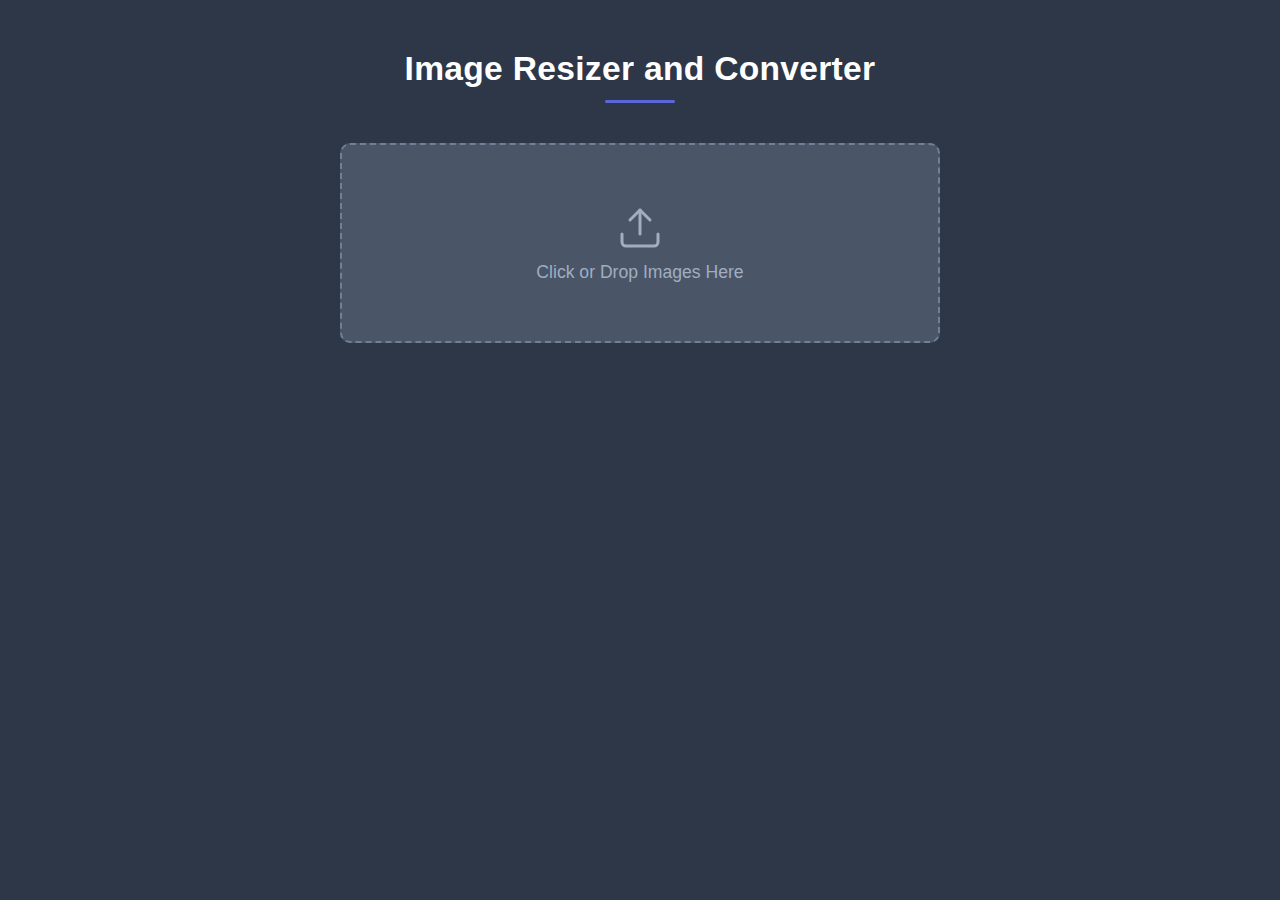
<file: index.html>
<!DOCTYPE html>
<html lang="en">
<head>
<meta charset="UTF-8">
<meta name="viewport" content="width=device-width, initial-scale=1.0">
<title>Image Resizer and Converter</title>
<meta name="description" content="Optimise, resize, compress, and rename landing page images for SEO and PPC. Fast, free, and online.">
<link rel="icon" type="image/png" href="favicon.png">
<link rel="stylesheet" href="style.css">
</head>
<body>

<div id="notification-area"></div>

<h1>Image Resizer and Converter</h1>

<div id="upload-area">
  <svg xmlns="http://www.w3.org/2000/svg" width="48" height="48" viewBox="0 0 24 24" fill="none" stroke="currentColor" stroke-width="1.5" stroke-linecap="round" stroke-linejoin="round" class="upload-icon"><path d="M21 15v4a2 2 0 0 1-2 2H5a2 2 0 0 1-2-2v-4"></path><polyline points="17 8 12 3 7 8"></polyline><line x1="12" y1="3" x2="12" y2="15"></line></svg>
  Click or Drop Images Here
</div>
<input type="file" id="file-input" accept="image/*" style="display: none;">

<div id="spinner" style="display: none;"></div>

<div id="editor-interface" style="display: none;">
  <div class="controls">
    <fieldset>
      <legend>Resize Settings</legend>
      <label for="resize-option">Resize:</label>
      <select id="resize-option">
        <option value="custom" selected>Custom Size</option>
        <option value="percentage">Percentage</option>
        <option value="original">Original Size</option>
        <option value="1920x1080">Full Banner (1920x1080)</option>
        <option value="1600x900">Hero Section (1600x900)</option>
        <option value="750x1334">Mobile (750x1334)</option>
      </select>

      <div id="custom-size-fields" style="display: flex; flex-direction: column; gap: 12px;">
        <label for="custom-width">Width (px):</label>
        <input type="number" id="custom-width" placeholder="e.g., 800">
        <label for="custom-height">Height (px):</label>
        <input type="number" id="custom-height" placeholder="e.g., 600">
        <div class="toggle-container">
          <span class="toggle-switch-label">Lock Aspect Ratio</span>
          <label class="toggle-switch">
            <input type="checkbox" id="lock-ratio" checked>
            <span class="toggle-slider"></span>
          </label>
        </div>
        <span id="aspect-ratio" class="hidden">Aspect Ratio: N/A</span>
      </div>

      <div id="percentage-field" style="display: none; flex-direction: column; gap: 12px;">
        <label for="percentage-value">Scale: <span id="percentage-display">100%</span></label>
        <input type="range" id="percentage-value" min="1" max="200" value="100">
        <p class="dimension-info">Original: <span id="original-dimensions">N/A</span></p>
        <p class="dimension-info">New: <span id="new-dimensions">N/A</span></p>
      </div>
    </fieldset>

    <fieldset>
      <legend>Output Settings</legend>
      <label for="quality">Quality: <span id="quality-value">90%</span></label>
      <input type="range" id="quality" min="10" max="100" value="90">

      <label for="new-filename">Rename File (for SEO):</label>
      <input type="text" id="new-filename" placeholder="e.g., best-product-image">

      <label for="format">Output Format:</label>
      <select id="format">
        <option value="image/webp">WebP</option>
        <option value="image/jpeg">JPEG</option>
        <option value="image/png">PNG</option>
      </select>
    </fieldset>

    <button id="process-button">Optimise & Download</button>
  </div>

  <div id="preview-container" class="hidden">
      <canvas id="preview-canvas"></canvas>
  </div>
</div>

<script src="script.js"></script>
</body>
</html>
</file>
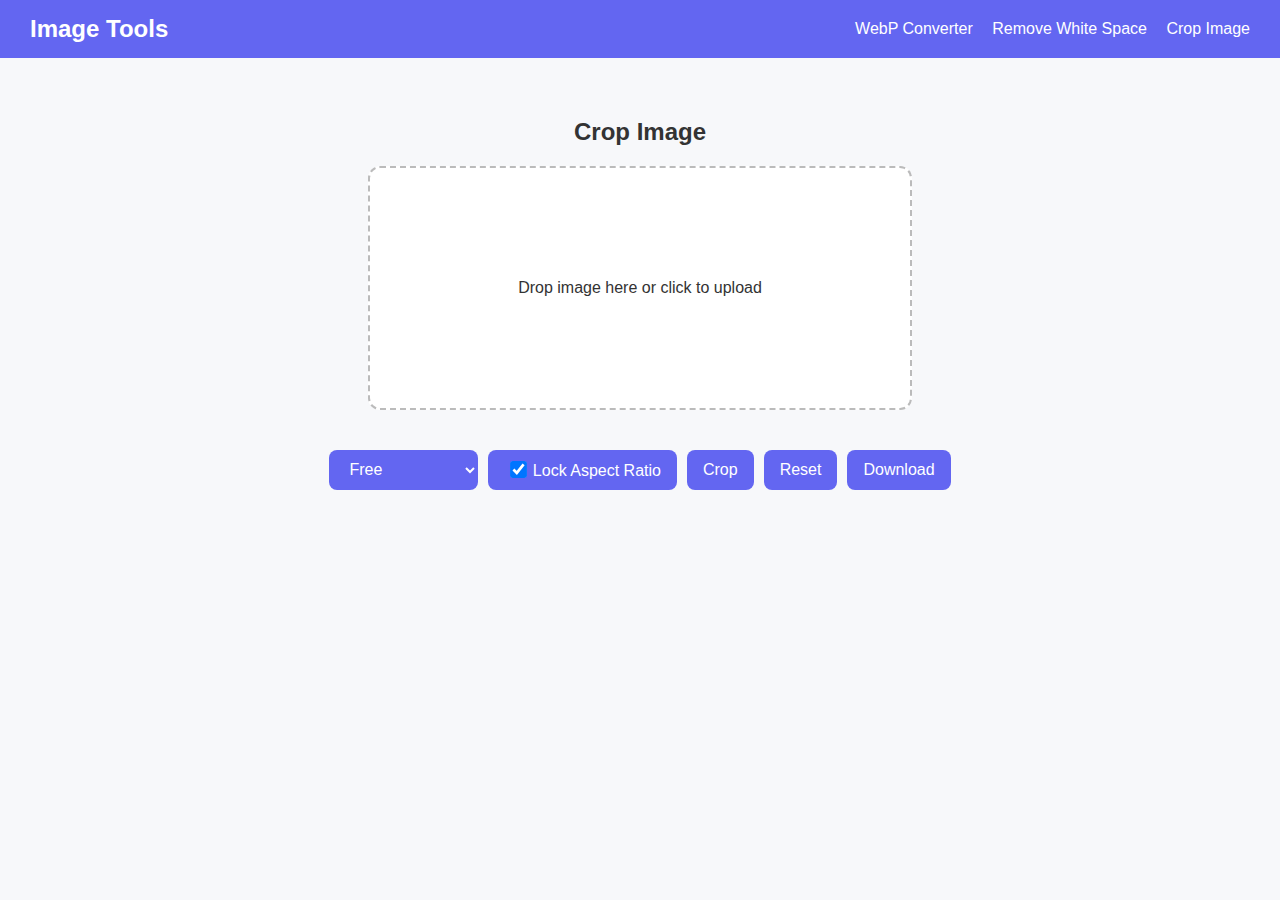
<file: crop-image.html>
<!DOCTYPE html>
<html lang="en">
<head>
  <meta charset="UTF-8" />
  <meta name="viewport" content="width=device-width, initial-scale=1.0" />
  <link rel="icon" type="image/png" href="favicon.png" />
  <title>Crop Image</title>
<style>
html, body {
  margin: 0;
  padding: 0;
  height: 100%;
  font-family: 'Helvetica Neue', Arial, sans-serif;
  background: #f7f8fa;
  color: #333;
  box-sizing: border-box;
}

body {
  display: flex;
  flex-direction: column;
  min-height: 100vh;
}

header {
  flex-shrink: 0;
  background: #6366f1;
  padding: 15px 30px;
  display: flex;
  justify-content: space-between;
  align-items: center;
}

header h1 {
  color: #fff;
  font-size: 1.5rem;
  margin: 0;
}

nav a {
  color: #fff;
  margin-left: 15px;
  text-decoration: none;
  font-weight: 500;
}

nav a:hover {
  text-decoration: underline;
}

main {
  flex: 1;
  display: flex;
  flex-direction: column;
  align-items: center;
  justify-content: flex-start;
  padding: 40px 20px;
}

#drop-zone {
  border: 2px dashed #bbb;
  border-radius: 12px;
  width: 100%;
  max-width: 500px;
  height: 200px;
  display: flex;
  align-items: center;
  justify-content: center;
  background-color: #fff;
  transition: background-color 0.3s;
  margin-bottom: 20px;
  padding: 20px;
  cursor: pointer;
}

#drop-zone.hover {
  background-color: #e0e7ff;
}

input[type="file"] {
  display: none;
}

canvas {
  border: 2px solid #ccc;
  border-radius: 8px;
  margin-top: 20px;
  max-width: 100%;
  touch-action: none;
}

.controls {
  margin-top: 20px;
  display: flex;
  gap: 10px;
  flex-wrap: wrap;
  justify-content: center;
}

select, button, label {
  background-color: #6366f1;
  color: #fff;
  border: none;
  border-radius: 8px;
  padding: 10px 16px;
  font-size: 1rem;
  cursor: pointer;
}

label input {
  margin-left: 8px;
  transform: scale(1.3);
}

button:hover, select:hover {
  background-color: #4f46e5;
}

#canvas.hidden {
  display: none;
}
</style>

</head>
<body>
  <header>
    <h1>Image Tools</h1>
    <nav>
      <a href="index.html">WebP Converter</a>
      <a href="remove-white-space.html">Remove White Space</a>
      <a href="crop-image.html">Crop Image</a>
    </nav>
  </header>
  <main>
    <h2>Crop Image</h2>
    <div id="drop-zone">Drop image here or click to upload</div>
    <input type="file" id="file-input" accept="image/*">
    <canvas id="canvas"></canvas>
    <div class="controls">
      <select id="aspect-ratio">
        <option value="free">Free</option>
        <option value="1:1">1:1</option>
        <option value="4:3">4:3</option>
        <option value="16:9">16:9</option>
        <option value="original">Keep Original</option>
      </select>
      <label><input type="checkbox" id="lock-aspect" checked /> Lock Aspect Ratio</label>
      <button id="crop-btn">Crop</button>
      <button id="reset-btn">Reset</button>
      <button id="download-btn">Download</button>
    </div>
  </main>
 <script>
const dropZone = document.getElementById('drop-zone');
const fileInput = document.getElementById('file-input');
const canvas = document.getElementById('canvas');
const ctx = canvas.getContext('2d');
const cropBtn = document.getElementById('crop-btn');
const resetBtn = document.getElementById('reset-btn');
const downloadBtn = document.getElementById('download-btn');
const aspectRatioSelect = document.getElementById('aspect-ratio');
const lockAspectCheckbox = document.getElementById('lock-aspect');

let image = new Image();
let cropX = 50, cropY = 50, cropW = 200, cropH = 200;
let isDragging = false, isResizing = false;
let dragOffsetX = 0, dragOffsetY = 0;
let activeHandle = null;
let imageLoaded = false;
let aspectRatio = null;

canvas.classList.add('hidden');

function draw() {
  ctx.clearRect(0, 0, canvas.width, canvas.height);
  ctx.drawImage(image, 0, 0);
  if (!imageLoaded) return;

  ctx.strokeStyle = '#888';
  ctx.lineWidth = 1;
  ctx.setLineDash([4, 2]);
  for (let i = 1; i < 3; i++) {
    ctx.beginPath();
    ctx.moveTo(cropX + (cropW / 3) * i, cropY);
    ctx.lineTo(cropX + (cropW / 3) * i, cropY + cropH);
    ctx.stroke();
    ctx.beginPath();
    ctx.moveTo(cropX, cropY + (cropH / 3) * i);
    ctx.lineTo(cropX + cropW, cropY + (cropH / 3) * i);
    ctx.stroke();
  }

  ctx.strokeStyle = '#00f0ff';
  ctx.lineWidth = 2;
  ctx.setLineDash([3, 3]);
  ctx.strokeRect(cropX, cropY, cropW, cropH);
  ctx.setLineDash([]);

  const handleSize = 6;
  const handles = [
    [cropX, cropY], [cropX + cropW/2, cropY], [cropX + cropW, cropY],
    [cropX, cropY + cropH/2], [cropX + cropW, cropY + cropH/2],
    [cropX, cropY + cropH], [cropX + cropW/2, cropY + cropH], [cropX + cropW, cropY + cropH]
  ];
  ctx.fillStyle = '#fff';
  ctx.strokeStyle = '#00f0ff';
  handles.forEach(([x, y]) => {
    ctx.beginPath();
    ctx.arc(x, y, handleSize, 0, 2 * Math.PI);
    ctx.fill();
    ctx.stroke();
  });
}

function getHandle(x, y) {
  const size = 10;
  const handles = [
    [cropX, cropY], [cropX + cropW/2, cropY], [cropX + cropW, cropY],
    [cropX, cropY + cropH/2], [cropX + cropW, cropY + cropH/2],
    [cropX, cropY + cropH], [cropX + cropW/2, cropY + cropH], [cropX + cropW, cropY + cropH]
  ];
  return handles.findIndex(([hx, hy]) => Math.abs(hx - x) < size && Math.abs(hy - y) < size);
}

canvas.addEventListener('mousedown', e => {
  if (!imageLoaded) return;
  const rect = canvas.getBoundingClientRect();
  const x = e.clientX - rect.left, y = e.clientY - rect.top;
  const handle = getHandle(x, y);

  if (handle !== -1) {
    isResizing = true;
    activeHandle = handle;
  } else if (x > cropX && x < cropX + cropW && y > cropY && y < cropY + cropH) {
    isDragging = true;
    dragOffsetX = x - cropX;
    dragOffsetY = y - cropY;
  }
});

canvas.addEventListener('mousemove', e => {
  if (!imageLoaded) return;
  const rect = canvas.getBoundingClientRect();
  const x = e.clientX - rect.left, y = e.clientY - rect.top;

  if (isDragging) {
    cropX = x - dragOffsetX;
    cropY = y - dragOffsetY;
  } else if (isResizing) {
    const min = 20;
    switch (activeHandle) {
      case 0: cropW += cropX - x; cropH += cropY - y; cropX = x; cropY = y; break;
      case 1: cropH += cropY - y; cropY = y; break;
      case 2: cropW = x - cropX; cropH += cropY - y; cropY = y; break;
      case 3: cropW += cropX - x; cropX = x; break;
      case 4: cropW = x - cropX; break;
      case 5: cropW += cropX - x; cropX = x; cropH = y - cropY; break;
      case 6: cropH = y - cropY; break;
      case 7: cropW = x - cropX; cropH = y - cropY; break;
    }
    if (lockAspectCheckbox.checked && aspectRatio) {
      cropH = cropW / aspectRatio;
    }
    cropW = Math.max(min, cropW);
    cropH = Math.max(min, cropH);
  }
  draw();
});

canvas.addEventListener('mouseup', () => {
  isDragging = false;
  isResizing = false;
});

function handleFile(file) {
  const reader = new FileReader();
  reader.onload = e => {
    image.onload = () => {
      canvas.classList.remove('hidden');
      canvas.width = image.width;
      canvas.height = image.height;
      cropW = image.width / 2;
      cropH = image.height / 2;
      cropX = (image.width - cropW) / 2;
      cropY = (image.height - cropH) / 2;
      imageLoaded = true;
      draw();
    };
    image.src = e.target.result;
  };
  reader.readAsDataURL(file);
}

dropZone.addEventListener('click', () => fileInput.click());
fileInput.addEventListener('change', () => handleFile(fileInput.files[0]));
dropZone.addEventListener('dragover', e => { e.preventDefault(); dropZone.classList.add('hover'); });
dropZone.addEventListener('dragleave', () => dropZone.classList.remove('hover'));
dropZone.addEventListener('drop', e => {
  e.preventDefault();
  dropZone.classList.remove('hover');
  handleFile(e.dataTransfer.files[0]);
});

cropBtn.addEventListener('click', () => {
  if (!imageLoaded) return;

  // Create a temporary canvas
  const tempCanvas = document.createElement('canvas');
  tempCanvas.width = cropW;
  tempCanvas.height = cropH;
  const tempCtx = tempCanvas.getContext('2d');

  // Draw from the original image into temp canvas
  tempCtx.drawImage(
    image,
    cropX, cropY, cropW, cropH,   // source rectangle
    0, 0, cropW, cropH            // destination rectangle
  );

  // Now replace the main canvas with the cropped result
  canvas.width = cropW;
  canvas.height = cropH;
  ctx.clearRect(0, 0, canvas.width, canvas.height);
  ctx.drawImage(tempCanvas, 0, 0);

  // Important: Reset state
  image.src = tempCanvas.toDataURL();  // Update the image to the cropped version
  imageLoaded = true;

  // Clear the crop box
  cropX = 0;
  cropY = 0;
  cropW = canvas.width;
  cropH = canvas.height;

  // Modify draw() so it only draws the image if cropX == 0
  draw = function() {
    ctx.clearRect(0, 0, canvas.width, canvas.height);
    ctx.drawImage(image, 0, 0, canvas.width, canvas.height);
    // No crop box anymore after crop
  };
});



resetBtn.addEventListener('click', () => {
  if (!image.src) return;
  image.onload();
});

downloadBtn.addEventListener('click', () => {
  const link = document.createElement('a');
  link.download = 'cropped-image.png';
  link.href = canvas.toDataURL();
  link.click();
});

aspectRatioSelect.addEventListener('change', () => {
  const val = aspectRatioSelect.value;
  if (val === 'free') aspectRatio = null;
  else if (val === 'original') aspectRatio = image.width / image.height;
  else {
    const [w, h] = val.split(':').map(Number);
    aspectRatio = w / h;
  }
});
</script>
</body>
</html>
</file>
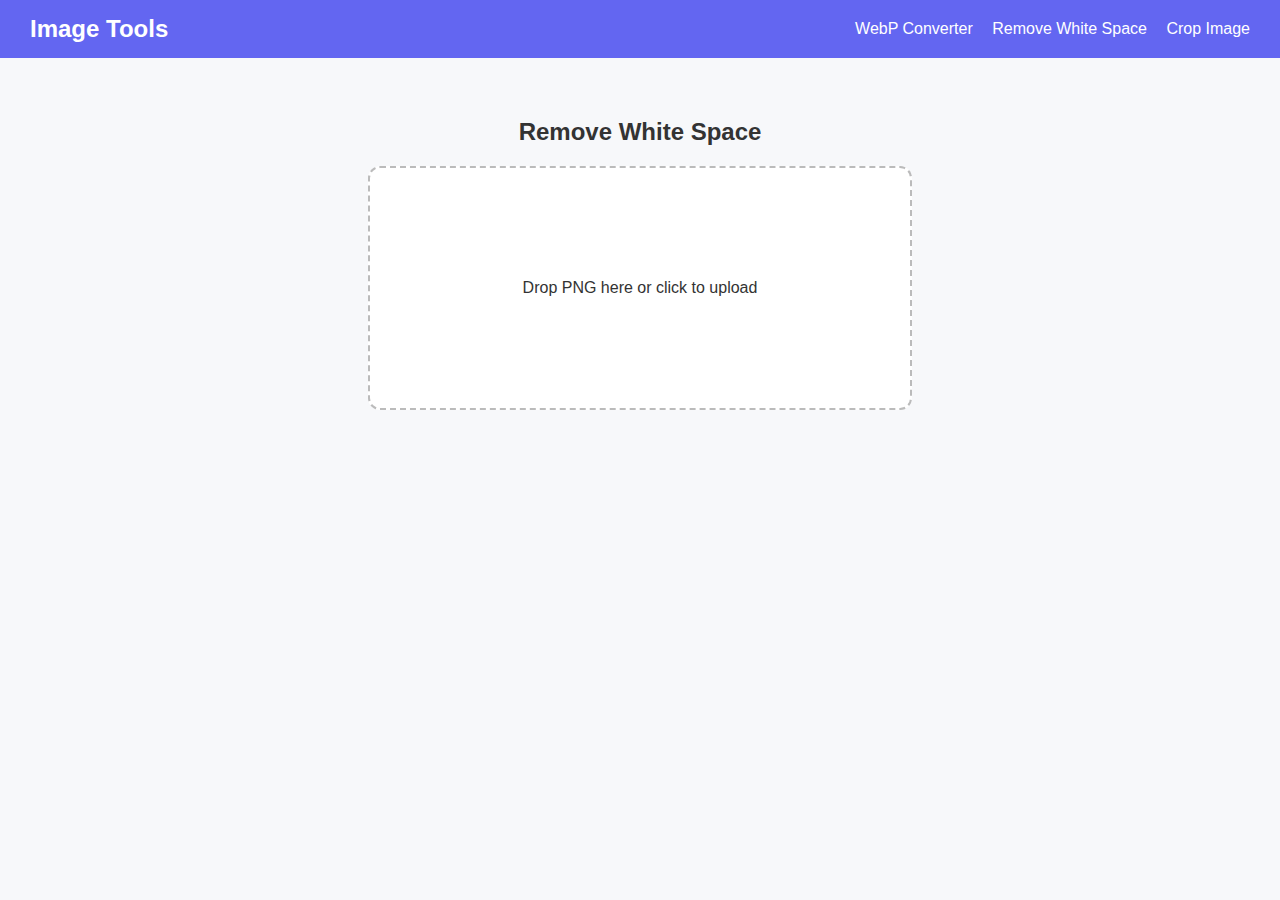
<file: remove-white-space.html>
<!DOCTYPE html>
<html lang="en">
<head>
  <meta charset="UTF-8" />
  <meta name="viewport" content="width=device-width, initial-scale=1.0" />
  <link rel="icon" type="image/png" href="favicon.png" />
  <title>Remove White Space from Image</title>
  <style>
    body {
      font-family: 'Helvetica Neue', Arial, sans-serif;
      background-color: #f7f8fa;
      margin: 0;
      padding: 0;
      color: #333;
    }
    header {
      background: #6366f1;
      padding: 15px 30px;
      display: flex;
      justify-content: space-between;
      align-items: center;
    }
    header h1 {
      color: #fff;
      margin: 0;
      font-size: 1.5rem;
    }
    nav a {
      color: #fff;
      margin-left: 15px;
      text-decoration: none;
      font-weight: 500;
    }
    nav a:hover {
      text-decoration: underline;
    }
    main {
      display: flex;
      flex-direction: column;
      align-items: center;
      padding: 40px 20px;
    }
    #drop-zone {
      border: 2px dashed #bbb;
      border-radius: 12px;
      width: 100%;
      max-width: 500px;
      height: 200px;
      display: flex;
      align-items: center;
      justify-content: center;
      text-align: center;
      background-color: #fff;
      transition: background-color 0.3s;
      margin-bottom: 20px;
      padding: 20px;
      cursor: pointer;
    }
    #drop-zone.hover {
      background-color: #e0e7ff;
    }
    input[type="file"] {
      display: none;
    }
    #output {
      margin-top: 20px;
      display: flex;
      flex-direction: column;
      align-items: center;
    }
    canvas {
      max-width: 100%;
      border-radius: 10px;
      margin-bottom: 10px;
    }
    .download-btn {
      background-color: #22c55e;
      color: #fff;
      border: none;
      border-radius: 8px;
      padding: 8px 16px;
      font-size: 0.9rem;
      text-decoration: none;
    }
  </style>
</head>
<body>
  <header>
    <h1>Image Tools</h1>
  <nav>
    <a href="index.html">WebP Converter</a>
    <a href="remove-white-space.html">Remove White Space</a>
    <a href="crop-image.html">Crop Image</a>
  </nav>
    </nav>
  </header>
  <main>
    <h2>Remove White Space</h2>
    <div id="drop-zone">Drop PNG here or click to upload</div>
    <input type="file" id="file-input" accept="image/png">
    <div id="output"></div>
  </main>
  <script>
    const dropZone = document.getElementById('drop-zone');
    const fileInput = document.getElementById('file-input');
    const output = document.getElementById('output');

    dropZone.addEventListener('click', () => fileInput.click());
    dropZone.addEventListener('dragover', (e) => {
      e.preventDefault();
      dropZone.classList.add('hover');
    });
    dropZone.addEventListener('dragleave', () => dropZone.classList.remove('hover'));
    dropZone.addEventListener('drop', (e) => {
      e.preventDefault();
      dropZone.classList.remove('hover');
      handleFile(e.dataTransfer.files[0]);
    });
    fileInput.addEventListener('change', () => handleFile(fileInput.files[0]));

    function handleFile(file) {
      if (!file || file.type !== 'image/png') {
        alert('Please upload a PNG image.');
        return;
      }

      const reader = new FileReader();
      reader.onload = (e) => {
        const img = new Image();
        img.onload = () => cropWhiteSpace(img);
        img.src = e.target.result;
      };
      reader.readAsDataURL(file);
    }

    function cropWhiteSpace(image) {
      const canvas = document.createElement('canvas');
      const ctx = canvas.getContext('2d');
      canvas.width = image.width;
      canvas.height = image.height;
      ctx.drawImage(image, 0, 0);

      const imageData = ctx.getImageData(0, 0, canvas.width, canvas.height);
      const pixels = imageData.data;

      let top = null, bottom = null, left = null, right = null;

      for (let y = 0; y < canvas.height; y++) {
        for (let x = 0; x < canvas.width; x++) {
          const idx = (y * canvas.width + x) * 4;
          const alpha = pixels[idx + 3];
          if (alpha !== 0) {
            if (top === null) top = y;
            bottom = y;
            if (left === null || x < left) left = x;
            if (right === null || x > right) right = x;
          }
        }
      }

      if (top === null) {
        alert("The image appears to be completely transparent.");
        return;
      }

      const trimmedWidth = right - left + 1;
      const trimmedHeight = bottom - top + 1;
      const trimmedCanvas = document.createElement('canvas');
      trimmedCanvas.width = trimmedWidth;
      trimmedCanvas.height = trimmedHeight;
      trimmedCanvas.getContext('2d').drawImage(canvas, left, top, trimmedWidth, trimmedHeight, 0, 0, trimmedWidth, trimmedHeight);

      output.innerHTML = '';
      output.appendChild(trimmedCanvas);

      trimmedCanvas.toBlob(blob => {
        const url = URL.createObjectURL(blob);
        const link = document.createElement('a');
        link.href = url;
        link.download = 'trimmed-image.png';
        link.className = 'download-btn';
        link.textContent = 'Download Trimmed Image';
        output.appendChild(link);
      });
    }
  </script>
</body>
</html>
</file>
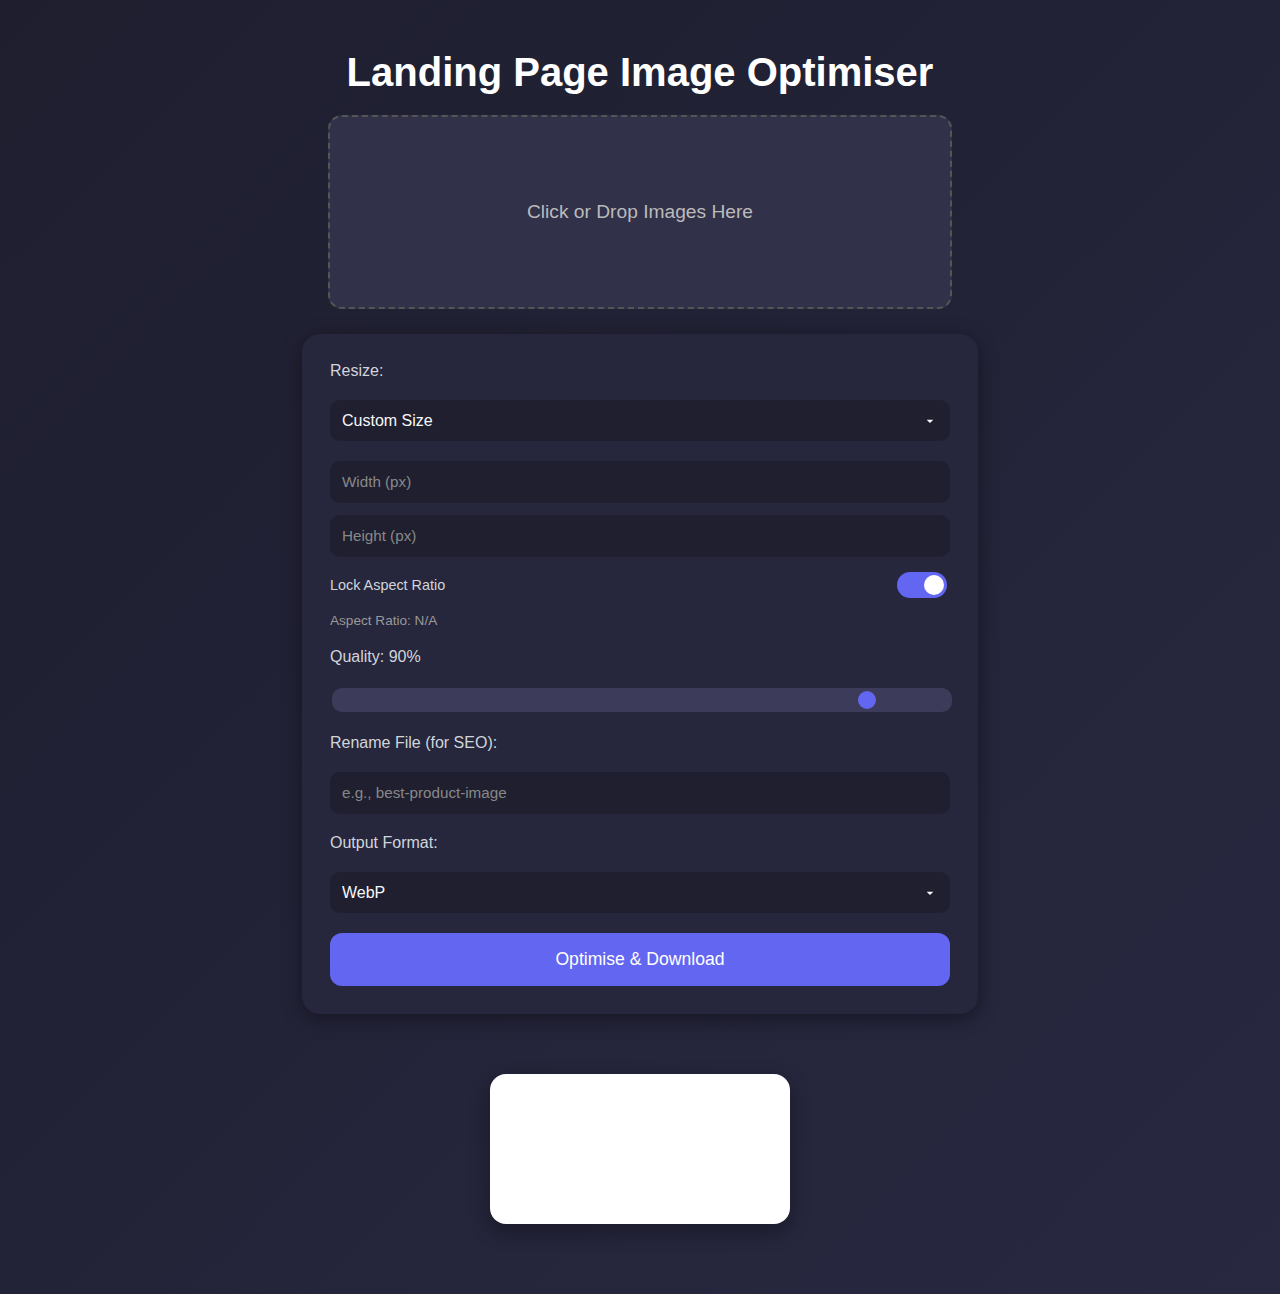
<file: updated-landing-page-optimiser.html>
<!DOCTYPE html>
<html lang="en">
<head>
<meta charset="UTF-8">
<meta name="viewport" content="width=device-width, initial-scale=1.0">
<title>Landing Page Image Optimiser</title>
<meta name="description" content="Optimise, resize, compress, and rename landing page images for SEO and PPC. Fast, free, and online.">
<link rel="icon" type="image/png" href="favicon.png">
<style>
  body {
    margin: 0;
    font-family: 'Poppins', sans-serif;
    background: linear-gradient(to bottom right, #1e1e2f, #282841);
    color: #f8f8f8;
    display: flex;
    flex-direction: column;
    align-items: center;
    padding: 30px;
    min-height: 100vh;
  }
  h1 {
    margin: 20px 0;
    font-size: 2.5rem;
    color: #ffffff;
  }
  #upload-area {
    background: #31314a;
    border: 2px dashed #555;
    border-radius: 14px;
    width: 100%;
    max-width: 620px;
    height: 190px;
    display: flex;
    align-items: center;
    justify-content: center;
    text-align: center;
    margin-bottom: 25px;
    cursor: pointer;
    transition: background 0.3s, border-color 0.3s;
    color: #bbb;
    font-size: 1.2rem;
  }
  #upload-area:hover {
    background: #404065;
    border-color: #777;
  }
  input[type="file"] {
    display: none;
  }
  .controls {
    background: #26263c;
    padding: 28px;
    border-radius: 18px;
    box-shadow: 0 4px 20px rgba(0,0,0,0.4);
    max-width: 620px;
    width: 100%;
    margin-bottom: 30px;
    display: flex;
    flex-direction: column;
    gap: 20px;
  }
  label {
    font-size: 1rem;
    color: #d1d5db;
  }
  input, select, button, input[type=range] {
    width: 100%;
    box-sizing: border-box;
  }
  input, select {
    padding: 12px;
    border-radius: 10px;
    border: none;
    font-size: 1rem;
    background: #1f1f30;
    color: #f8f8f8;
  }
  input::placeholder {
    color: #888;
    font-size: 0.95rem;
  }
  button {
    background: #6366f1;
    color: white;
    padding: 16px;
    border: none;
    border-radius: 12px;
    cursor: pointer;
    font-size: 1.1rem;
    transition: background 0.3s, transform 0.2s;
  }
  button:hover {
    background: #4f46e5;
    transform: scale(1.03);
  }
  #preview-canvas {
    margin-bottom: 40px;
    margin-top: 30px;
    max-width: 100%;
    max-height: 520px;
    border-radius: 16px;
    background: #ffffff;
    box-shadow: 0 8px 20px rgba(0,0,0,0.3);
    display: block;
  }
  input[type=range] {
    appearance: none;
    height: 6px;
    background: #3c3c5a;
    border-radius: 10px;
  }
  input[type=range]::-webkit-slider-thumb {
    background: #6366f1;
    border: none;
    height: 18px;
    width: 18px;
    border-radius: 50%;
    cursor: pointer;
    -webkit-appearance: none;
  }
  #lock-ratio {
    appearance: none;
    width: 50px;
    height: 26px;
    background: #555;
    border-radius: 20px;
    position: relative;
    cursor: pointer;
    transition: background 0.3s;
  }
  #lock-ratio::before {
    content: '';
    position: absolute;
    width: 20px;
    height: 20px;
    border-radius: 50%;
    background: white;
    top: 3px;
    left: 3px;
    transition: 0.3s;
  }
  #lock-ratio:checked {
    background: #6366f1;
  }
  #lock-ratio:checked::before {
    transform: translateX(24px);
  }
  @media (max-width: 480px) {
    .controls { padding: 16px; }
  }
select {
  -webkit-appearance: none; /* remove Safari native style */
  -moz-appearance: none;    /* remove Firefox native style */
  appearance: none;
  background: #1f1f30;
  color: #f8f8f8;
  padding: 12px;
  border-radius: 10px;
  border: none;
  font-size: 1rem;
  background-image: url('data:image/svg+xml;charset=UTF-8,<svg fill="%23f8f8f8" height="24" viewBox="0 0 24 24" width="24" xmlns="http://www.w3.org/2000/svg"><path d="M7 10l5 5 5-5z"/></svg>');
  background-repeat: no-repeat;
  background-position: right 12px center;
  background-size: 16px 16px;
  padding-right: 40px; /* space for the dropdown arrow */
}
    
</style>
</head>
<body>
<h1>Landing Page Image Optimiser</h1>
<div id="upload-area">Click or Drop Images Here</div>
<input type="file" id="file-input" accept="image/*">
<div class="controls">
  <label>Resize:</label>
  <select id="resize-option">
    <option value="custom" selected>Custom Size</option>
    <option value="percentage">Percentage</option>
    <option value="original">Original Size</option>
    <option value="1920x1080">Full Banner (1920x1080)</option>
    <option value="1600x900">Hero Section (1600x900)</option>
    <option value="750x1334">Mobile (750x1334)</option>
  </select>
  <div id="custom-size-fields" style="display: flex; flex-direction: column; gap: 12px;">
    <input type="number" id="custom-width" placeholder="Width (px)">
    <input type="number" id="custom-height" placeholder="Height (px)">
    <div style="display: flex; align-items: center; justify-content: space-between;">
      <label for="lock-ratio" style="font-size: 0.9rem;">Lock Aspect Ratio</label>
      <input type="checkbox" id="lock-ratio" checked>
    </div>
    <span id="aspect-ratio" style="font-size: 0.85rem; color: #999;">Aspect Ratio: N/A</span>
  </div>
  <div id="percentage-field" style="display: none; flex-direction: column; gap: 12px;">
    <label for="percentage-value">Scale: <span id="percentage-display">100%</span></label>
    <input type="range" id="percentage-value" min="1" max="200" value="100">
    <p style="font-size: 0.85rem; color: #999;">Original size: <span id="original-dimensions">N/A</span></p>
    <p style="font-size: 0.85rem; color: #999;">New size: <span id="new-dimensions">N/A</span></p>
  </div>
  <label for="quality">Quality: <span id="quality-value">90%</span></label>
  <input type="range" id="quality" min="10" max="100" value="90">
  <label>Rename File (for SEO):</label>
  <input type="text" id="new-filename" placeholder="e.g., best-product-image">
  <label>Output Format:</label>
  <select id="format">
    <option value="image/webp">WebP</option>
    <option value="image/jpeg">JPEG</option>
    <option value="image/png">PNG</option>
  </select>
  <button onclick="processImage()">Optimise & Download</button>
</div>
<canvas id="preview-canvas"></canvas>
<script>
const uploadArea = document.getElementById('upload-area');
const fileInput = document.getElementById('file-input');
const resizeSelect = document.getElementById('resize-option');
const customWidth = document.getElementById('custom-width');
const customHeight = document.getElementById('custom-height');
const qualityInput = document.getElementById('quality');
const qualityValue = document.getElementById('quality-value');
const filenameInput = document.getElementById('new-filename');
const formatSelect = document.getElementById('format');
const canvas = document.getElementById('preview-canvas');
const ctx = canvas.getContext('2d');
const lockRatio = document.getElementById('lock-ratio');
const aspectRatioDisplay = document.getElementById('aspect-ratio');
const percentageField = document.getElementById('percentage-field');
const percentageValue = document.getElementById('percentage-value');
const percentageDisplay = document.getElementById('percentage-display');
const originalDimensions = document.getElementById('original-dimensions');
const newDimensions = document.getElementById('new-dimensions');
let img = new Image();

uploadArea.addEventListener('click', () => fileInput.click());
uploadArea.addEventListener('dragover', e => { e.preventDefault(); uploadArea.style.background = '#404065'; });
uploadArea.addEventListener('dragleave', () => uploadArea.style.background = '#31314a');
uploadArea.addEventListener('drop', e => {
  e.preventDefault();
  uploadArea.style.background = '#31314a';
  handleFile(e.dataTransfer.files[0]);
});
fileInput.addEventListener('change', () => handleFile(fileInput.files[0]));

function handleFile(file) {
  if (!file || !file.type.startsWith('image/')) return alert('Please upload a valid image file.');
  const reader = new FileReader();
  reader.onload = e => {
    img = new Image();
    img.onload = previewImage;
    img.src = e.target.result;
  };
  reader.readAsDataURL(file);
}

function previewImage() {
  canvas.width = img.width;
  canvas.height = img.height;
  ctx.drawImage(img, 0, 0);
  if (resizeSelect.value === 'custom') {
    customWidth.value = img.width;
    customHeight.value = img.height;
    updateAspectRatio();
  } else if (resizeSelect.value === 'percentage') {
    originalDimensions.textContent = `${img.width}px × ${img.height}px`;
    updatePercentagePreview();
  }
}

resizeSelect.addEventListener('change', () => {
  const customFields = document.getElementById('custom-size-fields');
  customFields.style.display = resizeSelect.value === 'custom' ? 'flex' : 'none';
  percentageField.style.display = resizeSelect.value === 'percentage' ? 'flex' : 'none';
  
  if (resizeSelect.value === 'percentage' && img.src) {
    originalDimensions.textContent = `${img.width}px × ${img.height}px`;
    updatePercentagePreview();
  }
});

customWidth.addEventListener('input', () => {
  if (lockRatio.checked && img.width && img.height) {
    customHeight.value = Math.round((parseInt(customWidth.value) / img.width) * img.height);
  }
  updateAspectRatio();
});

customHeight.addEventListener('input', () => {
  if (lockRatio.checked && img.width && img.height) {
    customWidth.value = Math.round((parseInt(customHeight.value) / img.height) * img.width);
  }
  updateAspectRatio();
});

percentageValue.addEventListener('input', () => {
  percentageDisplay.textContent = percentageValue.value + '%';
  updatePercentagePreview();
});

function updatePercentagePreview() {
  if (!img.src) return;
  
  const percentage = parseInt(percentageValue.value) / 100;
  const newWidth = Math.round(img.width * percentage);
  const newHeight = Math.round(img.height * percentage);
  
  newDimensions.textContent = `${newWidth}px × ${newHeight}px`;
}

qualityInput.addEventListener('input', () => {
  qualityValue.textContent = qualityInput.value + '%';
});

function updateAspectRatio() {
  const w = parseInt(customWidth.value);
  const h = parseInt(customHeight.value);
  if (w && h) {
    const gcd = (a, b) => b === 0 ? a : gcd(b, a % b);
    const ratio = gcd(w, h);
    aspectRatioDisplay.textContent = `Aspect Ratio: ${w/ratio}:${h/ratio}`;
  } else {
    aspectRatioDisplay.textContent = 'Aspect Ratio: N/A';
  }
}

function processImage() {
  if (!img.src) return alert('Please upload an image first.');
  let width = img.width;
  let height = img.height;
  const option = resizeSelect.value;
  const format = formatSelect.value;
  const quality = parseInt(qualityInput.value) / 100;

  if (option === 'percentage') {
    const percentage = parseInt(percentageValue.value) / 100;
    width = Math.round(img.width * percentage);
    height = Math.round(img.height * percentage);
  } else if (option !== 'original') {
    if (option === 'custom') {
      width = parseInt(customWidth.value) || width;
      height = parseInt(customHeight.value) || height;
    } else {
      const [w, h] = option.split('x');
      width = parseInt(w);
      height = parseInt(h);
    }
  }

  canvas.width = width;
  canvas.height = height;
  ctx.clearRect(0, 0, width, height);
  ctx.drawImage(img, 0, 0, width, height);

  const baseFilename = filenameInput.value.trim() || 'optimised-image';
  const extension = format === 'image/jpeg' ? '.jpg' : format === 'image/png' ? '.png' : '.webp';
  const filename = baseFilename + extension;

  canvas.toBlob(blob => {
    const link = document.createElement('a');
    link.href = URL.createObjectURL(blob);
    link.download = filename;
    link.click();
    setTimeout(() => URL.revokeObjectURL(link.href), 100);
  }, format, quality);
}
</script>
</body>
</html>
</file>
<file: style.css>
body {
  margin: 0;
  font-family: 'Poppins', sans-serif;
  background: #2d3748; /* Darker, more neutral background */
  color: #e2e8f0; /* Lighter text for better contrast */
  display: flex;
  flex-direction: column;
  align-items: center;
  padding: 20px;
  min-height: 100vh;
  box-sizing: border-box;
}

h1 {
  font-family: 'Poppins', sans-serif;
  font-size: 2.1rem;
  color: #ffffff;
  font-weight: 600;
  text-align: center;
  margin: 30px 0 40px 0;
  padding-bottom: 15px; /* Space for the accent line */
  position: relative; /* For positioning the pseudo-element */
  letter-spacing: 0.3px;
}

h1::after {
  content: '';
  position: absolute;
  left: 50%;
  bottom: 0;
  transform: translateX(-50%);
  width: 70px; /* Width of the accent line */
  height: 3px;  /* Thickness of the accent line */
  background-color: #5a67d8; /* Your primary accent color */
  border-radius: 2px;
}

#editor-interface {
  display: flex;
  gap: 25px; /* Increased gap */
  width: 100%;
  max-width: 1150px; /* Adjusted to accommodate side-by-side layout and gap */
  align-items: flex-start;
}

#upload-area {
  background: #4a5568;
  border: 2px dashed #718096;
  border-radius: 10px;
  width: 100%;
  max-width: 600px;
  min-height: 200px; /* Increased min height */
  display: flex;
  flex-direction: column;
  align-items: center;
  justify-content: center;
  text-align: center;
  margin: 0 auto 20px auto; /* Centered when visible */
  cursor: pointer;
  transition: background-color 0.3s, border-color 0.3s;
  color: #a0aec0;
  font-size: 1.1rem;
  padding: 20px;
  box-sizing: border-box;
}
#upload-area:hover {
  background-color: #2c3543;
  border-color: #5a67d8; /* Accent color on hover */
}
#upload-area.hidden {
    display: none;
}
.upload-icon {
  color: #a0aec0;
  margin-bottom: 10px;
  transition: color 0.3s;
}
#upload-area:hover .upload-icon {
  color: #5a67d8;
}


.controls {
  background: #1a202c; /* Darker control panel */
  padding: 25px; /* Increased padding */
  border-radius: 10px;
  box-shadow: 0 8px 25px rgba(0,0,0,0.4); /* Enhanced shadow */
  width: 100%;
  max-width: 380px; /* Fixed width for controls panel */
  display: flex;
  flex-direction: column;
  gap: 20px; /* Increased gap */
}

.controls fieldset {
  border: 1px solid #354154; /* Subtle border */
  border-radius: 8px;
  padding: 20px 15px 15px 15px; /* Adjusted padding */
  margin: 0;
  display: flex;
  flex-direction: column;
  gap: 15px;
}
.controls legend {
  padding: 0 10px; /* Increased padding */
  font-size: 0.95rem; /* Slightly larger legend */
  font-weight: 600; /* Bolder legend */
  color: #7f8c9b; /* Lighter legend color */
}

label {
  font-size: 0.9rem; /* Adjusted label size */
  color: #cbd5e0;
  margin-bottom: -8px; /* Fine-tune space */
}

input[type="number"],
input[type="text"],
select {
  width: 100%;
  box-sizing: border-box;
  padding: 10px 12px;
  border-radius: 6px;
  border: 1px solid #4a5568;
  font-size: 0.95rem;
  background: #2d3748; /* Input background */
  color: #e2e8f0;
  transition: border-color 0.2s, box-shadow 0.2s, background-color 0.2s;
}
input[type="number"]:focus,
input[type="text"]:focus,
select:focus {
  outline: none;
  border-color: #5a67d8; /* Accent color */
  background-color: #354154; /* Slightly lighter on focus */
  box-shadow: 0 0 0 3px rgba(90, 103, 216, 0.25); /* Softer focus ring */
}
input[type="number"]:read-only,
input[type="text"]:read-only {
    background-color: #384354; /* Different bg for readonly */
    color: #97a3b1;
    cursor: not-allowed;
}

input::placeholder {
  color: #718096;
  font-size: 0.9rem;
}

button {
  background: #5a67d8; /* Pixlr-like blue accent */
  color: white;
  padding: 12px 16px;
  border: none;
  border-radius: 6px;
  cursor: pointer;
  font-size: 1rem;
  font-weight: 500;
  transition: background-color 0.2s, transform 0.1s;
  text-transform: capitalize;
}
button:hover {
  background: #4c58b7; /* Darker shade on hover */
}
button:active {
  background: #434c9f;
  transform: translateY(1px);
}
button:disabled {
    background-color: #4a5568;
    color: #a0aec0;
    cursor: not-allowed;
}


#preview-container {
  flex-grow: 1;
  display: flex;
  justify-content: center;
  align-items: center;
  background: #1a202c; /* Dark background for preview area */
  border-radius: 10px;
  padding: 20px; /* Increased padding */
  min-height: 400px; /* Adjusted minimum height */
  box-shadow: 0 8px 25px rgba(0,0,0,0.3); /* Enhanced shadow */
}
#preview-canvas {
  max-width: 100%;
  max-height: 70vh; /* Max height relative to viewport */
  border-radius: 6px;
  background: #ffffff; /* White background for the image itself if it has transparency */
  box-shadow: 0 4px 10px rgba(0,0,0,0.2);
  object-fit: contain;
  display: block; /* Ensure it behaves as a block */
}
 #preview-canvas.hidden,
 #preview-container.hidden {
    display: none;
 }


input[type=range] {
  -webkit-appearance: none;
  appearance: none;
  width: 100%;
  height: 10px; /* Slightly thicker track */
  background: #4a5568; /* Track color */
  border-radius: 10px;
  outline: none;
  opacity: 0.9;
  transition: opacity .15s ease-in-out;
  margin-top: 5px; /* Add some space above */
}
input[type=range]:hover {
  opacity: 1;
}
input[type=range]::-webkit-slider-thumb {
  -webkit-appearance: none;
  appearance: none;
  width: 20px; /* Larger thumb */
  height: 20px; /* Larger thumb */
  background: #5a67d8; /* Thumb color */
  border-radius: 50%;
  cursor: pointer;
  border: 3px solid #1a202c; /* Border to make thumb pop */
  box-shadow: 0 0 5px rgba(90, 103, 216, 0.5); /* Subtle glow */
}
input[type=range]::-moz-range-thumb {
  width: 18px; /* Larger thumb */
  height: 18px; /* Larger thumb */
  background: #5a67d8;
  border-radius: 50%;
  cursor: pointer;
  border: 3px solid #1a202c;
  box-shadow: 0 0 5px rgba(90, 103, 216, 0.5);
}

/* Modern Toggle Switch for Lock Aspect Ratio */
.toggle-container {
    display: flex;
    align-items: center;
    justify-content: space-between;
    margin-top: 8px; /* Space above toggle */
}
.toggle-switch-label {
  font-size: 0.9rem;
  color: #cbd5e0;
  margin-right: 10px;
}
.toggle-switch {
  position: relative;
  display: inline-block;
  width: 44px;
  height: 24px;
}
.toggle-switch input {
  opacity: 0;
  width: 0;
  height: 0;
}
.toggle-slider {
  position: absolute;
  cursor: pointer;
  top: 0;
  left: 0;
  right: 0;
  bottom: 0;
  background-color: #4a5568; /* Off state */
  transition: .3s;
  border-radius: 24px;
}
.toggle-slider:before {
  position: absolute;
  content: "";
  height: 18px;
  width: 18px;
  left: 3px;
  bottom: 3px;
  background-color: white;
  transition: .3s;
  border-radius: 50%;
}
input:checked + .toggle-slider {
  background-color: #5a67d8; /* On state accent color */
}
input:checked + .toggle-slider:before {
  transform: translateX(20px);
}

#aspect-ratio, #quality-value, #percentage-display {
  font-size: 0.85rem;
  color: #a0aec0;
}
.dimension-info { /* For Original and New dimensions text */
    font-size: 0.85rem;
    color: #a0aec0;
    margin-top: -8px;
    margin-bottom: 0;
}
#aspect-ratio.hidden {
    display: none;
}

/* Spinner Styling */
#spinner {
  border: 5px solid #4a5568; /* Thicker border */
  border-top: 5px solid #5a67d8; /* Blue for spinning part */
  border-radius: 50%;
  width: 40px; /* Larger spinner */
  height: 40px; /* Larger spinner */
  animation: spin 0.8s linear infinite; /* Faster spin */
  margin: 30px auto; /* Center spinner if shown alone */
}
@keyframes spin {
  0% { transform: rotate(0deg); }
  100% { transform: rotate(360deg); }
}

/* Notification Area Styling */
#notification-area {
  position: fixed;
  top: 20px;
  right: 20px;
  z-index: 1000;
  display: flex;
  flex-direction: column;
  gap: 10px;
  max-width: 320px; /* Max width for notifications */
}

.notification {
  background-color: #1a202c; /* Dark background */
  color: #e2e8f0;
  padding: 12px 18px;
  border-radius: 6px;
  box-shadow: 0 4px 12px rgba(0, 0, 0, 0.3);
  font-size: 0.9rem;
  border-left: 4px solid #5a67d8; /* Default (info) border color */
  opacity: 0;
  transform: translateX(100%);
  animation: slideInNotification 0.3s forwards, fadeOutNotification 0.3s forwards 3.7s; /* 3.7s before fade starts */
}

.notification.error {
  border-left-color: #e53e3e; /* Red for error */
}
.notification.success {
  border-left-color: #38a169; /* Green for success */
}

@keyframes slideInNotification {
  to {
    opacity: 1;
    transform: translateX(0);
  }
}
@keyframes fadeOutNotification {
  from {
      opacity: 1;
      transform: translateX(0);
  }
  to {
    opacity: 0;
    transform: translateX(100%);
  }
}


@media (max-width: 860px) { /* Adjusted breakpoint */
  #editor-interface {
    flex-direction: column;
    align-items: center;
  }
  .controls {
    max-width: 600px;
    margin-bottom: 25px;
  }
  #preview-container {
      width: 100%;
      max-width: 600px;
      min-height: 300px; /* Adjust for smaller screens */
  }
  h1 {
      font-size: 1.8rem;
  }
  #notification-area {
      top: 10px;
      right: 10px;
      left: 10px; /* Allow full width on small screens */
      max-width: calc(100% - 20px); /* Adjust for padding */
      align-items: center;
  }
  .notification {
      width: 100%;
      box-sizing: border-box;
  }
}

select {
  -webkit-appearance: none;
  -moz-appearance: none;
  appearance: none;
  background-image: url('data:image/svg+xml;charset=UTF-8,<svg fill="%23a0aec0" height="24" viewBox="0 0 24 24" width="24" xmlns="http://www.w3.org/2000/svg"><path d="M7 10l5 5 5-5z"/></svg>');
  background-repeat: no-repeat;
  background-position: right 12px center;
  background-size: 16px 16px;
  padding-right: 40px;
}
</file>
